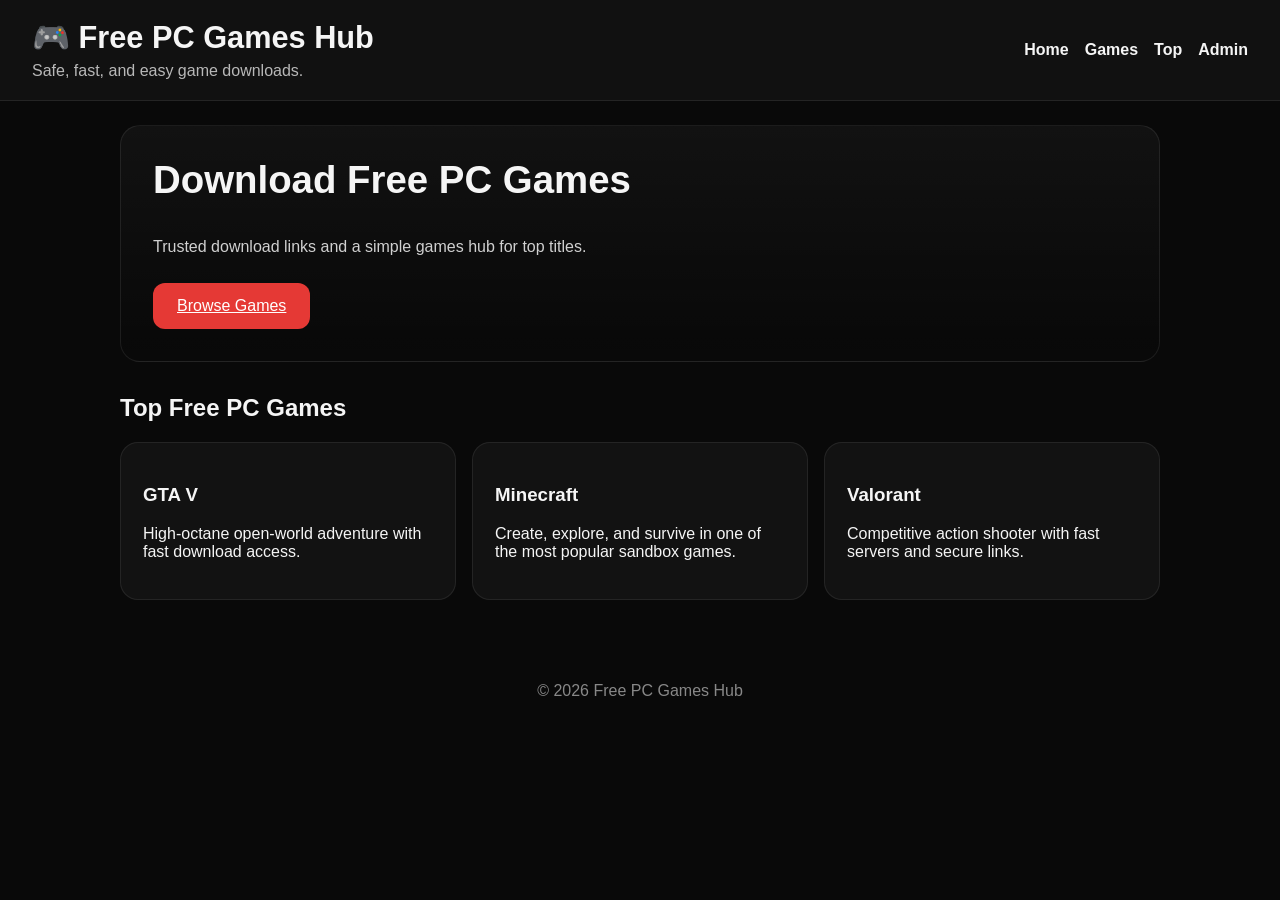
<file: free-pc-games-hub/index.html>
<!DOCTYPE html>
<html lang="en">
<head>
  <meta charset="UTF-8">
  <meta name="viewport" content="width=device-width, initial-scale=1.0">
  <meta name="robots" content="index, follow">
  <meta property="og:title" content="Free PC Games Hub">
  <meta property="og:description" content="Download free PC games safely with fast links and a clean games hub.">
  <title>Free PC Games Hub</title>
  <link rel="stylesheet" href="style.css">
</head>
<body>
  <header>
    <div class="brand">
      <h1>🎮 Free PC Games Hub</h1>
      <p>Safe, fast, and easy game downloads.</p>
    </div>
    <nav>
      <a href="index.html">Home</a>
      <a href="games.html">Games</a>
      <a href="#top-games">Top</a>
      <a href="admin.html">Admin</a>
    </nav>
  </header>

  <main>
    <section class="hero">
      <h2>Download Free PC Games</h2>
      <p>Trusted download links and a simple games hub for top titles.</p>
      <a class="primary-button" href="games.html">Browse Games</a>
    </section>

    <section id="top-games" class="features">
      <h2>Top Free PC Games</h2>
      <div class="feature-grid">
        <article>
          <h3>GTA V</h3>
          <p>High-octane open-world adventure with fast download access.</p>
        </article>
        <article>
          <h3>Minecraft</h3>
          <p>Create, explore, and survive in one of the most popular sandbox games.</p>
        </article>
        <article>
          <h3>Valorant</h3>
          <p>Competitive action shooter with fast servers and secure links.</p>
        </article>
      </div>
    </section>
  </main>

  <footer>
    <p>© 2026 Free PC Games Hub</p>
  </footer>
</body>
</html>
</file>
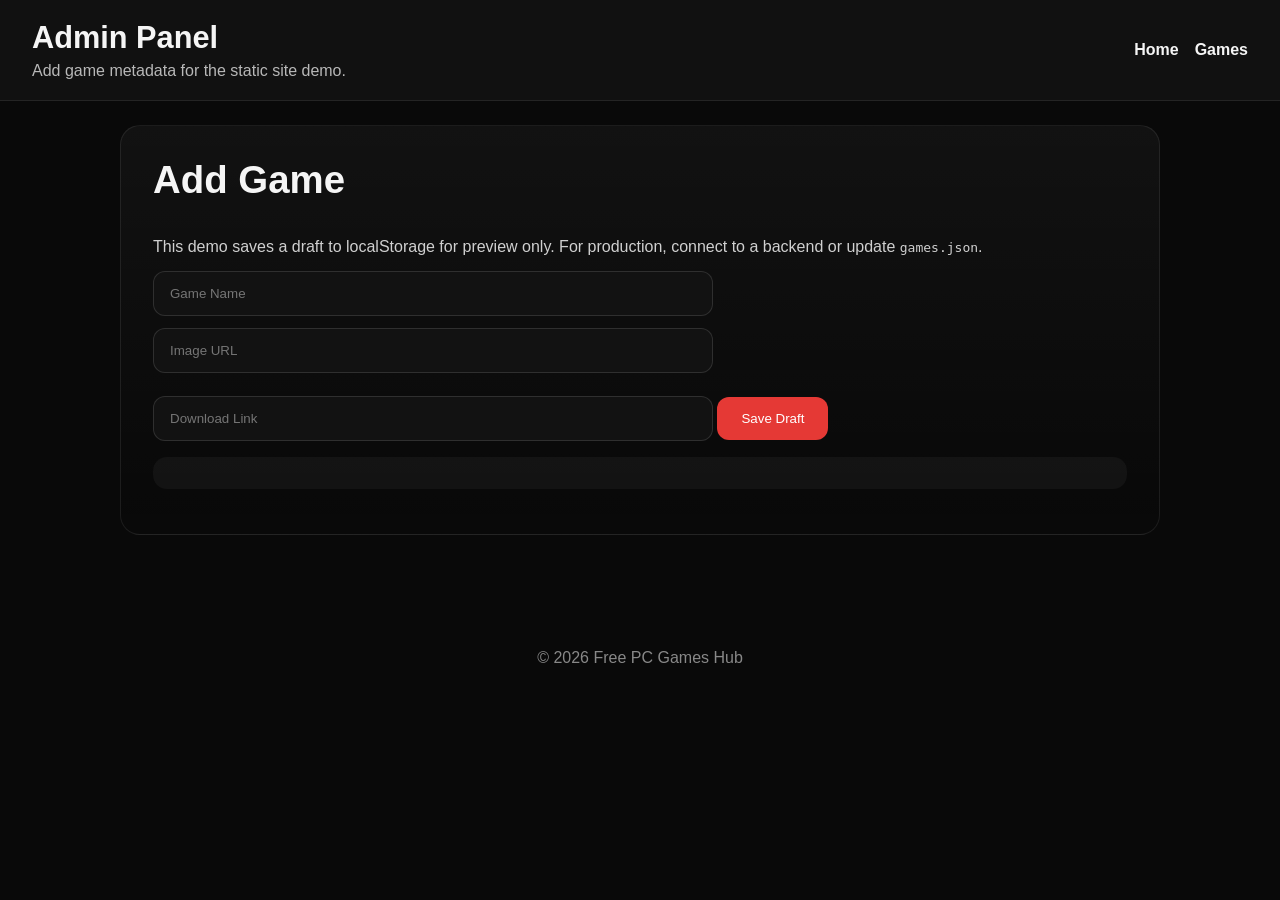
<file: free-pc-games-hub/admin.html>
<!DOCTYPE html>
<html lang="en">
<head>
  <meta charset="UTF-8">
  <meta name="viewport" content="width=device-width, initial-scale=1.0">
  <title>Admin Panel - Free PC Games Hub</title>
  <link rel="stylesheet" href="style.css">
</head>
<body>
  <header>
    <div class="brand">
      <h1>Admin Panel</h1>
      <p>Add game metadata for the static site demo.</p>
    </div>
    <nav>
      <a href="index.html">Home</a>
      <a href="games.html">Games</a>
    </nav>
  </header>

  <main>
    <section class="admin-panel">
      <h2>Add Game</h2>
      <p>This demo saves a draft to localStorage for preview only. For production, connect to a backend or update <code>games.json</code>.</p>
      <input id="name" placeholder="Game Name">
      <input id="image" placeholder="Image URL">
      <input id="download" placeholder="Download Link">
      <button onclick="saveGame()">Save Draft</button>
      <pre id="output"></pre>
    </section>
  </main>

  <footer>
    <p>© 2026 Free PC Games Hub</p>
  </footer>

  <script>
    function saveGame() {
      const name = document.getElementById("name").value.trim();
      const image = document.getElementById("image").value.trim();
      const download = document.getElementById("download").value.trim();

      if (!name || !image || !download) {
        alert("Please fill all fields.");
        return;
      }

      const draft = { name, image, download };
      localStorage.setItem("gameDraft", JSON.stringify(draft));
      document.getElementById("output").textContent = JSON.stringify(draft, null, 2);
      alert("Draft saved. Update games.json or connect a backend to publish.");
    }
  </script>
</body>
</html>
</file>
<file: free-pc-games-hub/style.css>
* {
  box-sizing: border-box;
}

body {
  margin: 0;
  font-family: Inter, Arial, sans-serif;
  background: #090909;
  color: #f5f5f5;
  min-height: 100vh;
}

header {
  display: flex;
  flex-wrap: wrap;
  justify-content: space-between;
  align-items: center;
  gap: 16px;
  padding: 20px 32px;
  background: #111;
  border-bottom: 1px solid rgba(255,255,255,.08);
}

.brand h1 {
  margin: 0;
  font-size: clamp(1.9rem, 2.4vw, 2.8rem);
}

.brand p {
  margin: 6px 0 0;
  color: #b8b8b8;
}

nav {
  display: flex;
  gap: 16px;
  flex-wrap: wrap;
}

nav a {
  color: #f5f5f5;
  text-decoration: none;
  font-weight: 600;
}

main {
  padding: 24px 32px 48px;
}

.hero,
.page-title,
.admin-panel {
  max-width: 1040px;
  margin: 0 auto 32px;
  padding: 32px;
  background: linear-gradient(180deg, rgba(255,255,255,.04), transparent);
  border: 1px solid rgba(255,255,255,.08);
  border-radius: 20px;
}

.hero h2,
.page-title h2,
.admin-panel h2 {
  margin-top: 0;
  font-size: clamp(2rem, 3vw, 3rem);
}

.hero p,
.page-title p,
.admin-panel p {
  margin: 16px 0 0;
  color: #d0d0d0;
  line-height: 1.6;
}

.primary-button,
button {
  display: inline-block;
  margin-top: 24px;
  padding: 14px 24px;
  background: #e53935;
  color: white;
  border: none;
  border-radius: 12px;
  cursor: pointer;
  transition: transform .18s ease, background .18s ease;
}

.primary-button:hover,
button:hover {
  transform: translateY(-1px);
  background: #d32f2f;
}

.features {
  max-width: 1040px;
  margin: 0 auto;
}

.feature-grid {
  display: grid;
  grid-template-columns: repeat(auto-fit, minmax(220px, 1fr));
  gap: 16px;
  margin-top: 20px;
}

.feature-grid article {
  padding: 22px;
  border-radius: 18px;
  background: rgba(255,255,255,.04);
  border: 1px solid rgba(255,255,255,.08);
}

.games {
  display: grid;
  grid-template-columns: repeat(auto-fit, minmax(240px, 1fr));
  gap: 20px;
  max-width: 1040px;
  margin: 0 auto;
}

.card,
.game-detail {
  background: #111;
  border: 1px solid rgba(255,255,255,.08);
  border-radius: 18px;
  padding: 20px;
}

.card img,
.game-detail img {
  width: 100%;
  border-radius: 16px;
  object-fit: cover;
}

.card h3,
.game-info h2 {
  margin: 16px 0 10px;
}

.card p,
.game-info p {
  color: #c5c5c5;
  line-height: 1.6;
}

.card button,
#download-button {
  width: 100%;
}

.ads {
  max-width: 1040px;
  margin: 32px auto 0;
  padding: 22px;
  text-align: center;
  border-radius: 18px;
  background: rgba(255,255,255,.03);
  border: 1px dashed rgba(255,255,255,.12);
  color: #c0c0c0;
}

footer {
  text-align: center;
  padding: 18px 32px 32px;
  color: #888;
}

input {
  width: 100%;
  max-width: 560px;
  padding: 14px 16px;
  margin-top: 12px;
  border: 1px solid rgba(255,255,255,.12);
  border-radius: 12px;
  background: #121212;
  color: #f5f5f5;
}

pre {
  white-space: pre-wrap;
  word-wrap: break-word;
  margin-top: 16px;
  padding: 16px;
  border-radius: 14px;
  background: rgba(255,255,255,.04);
  color: #d0d0d0;
}

.detail-page {
  max-width: 1040px;
  margin: 0 auto;
}

.game-detail {
  display: grid;
  grid-template-columns: 1.4fr 1fr;
  gap: 24px;
  align-items: start;
}

@media (max-width: 800px) {
  .game-detail {
    grid-template-columns: 1fr;
  }
}
</file>
